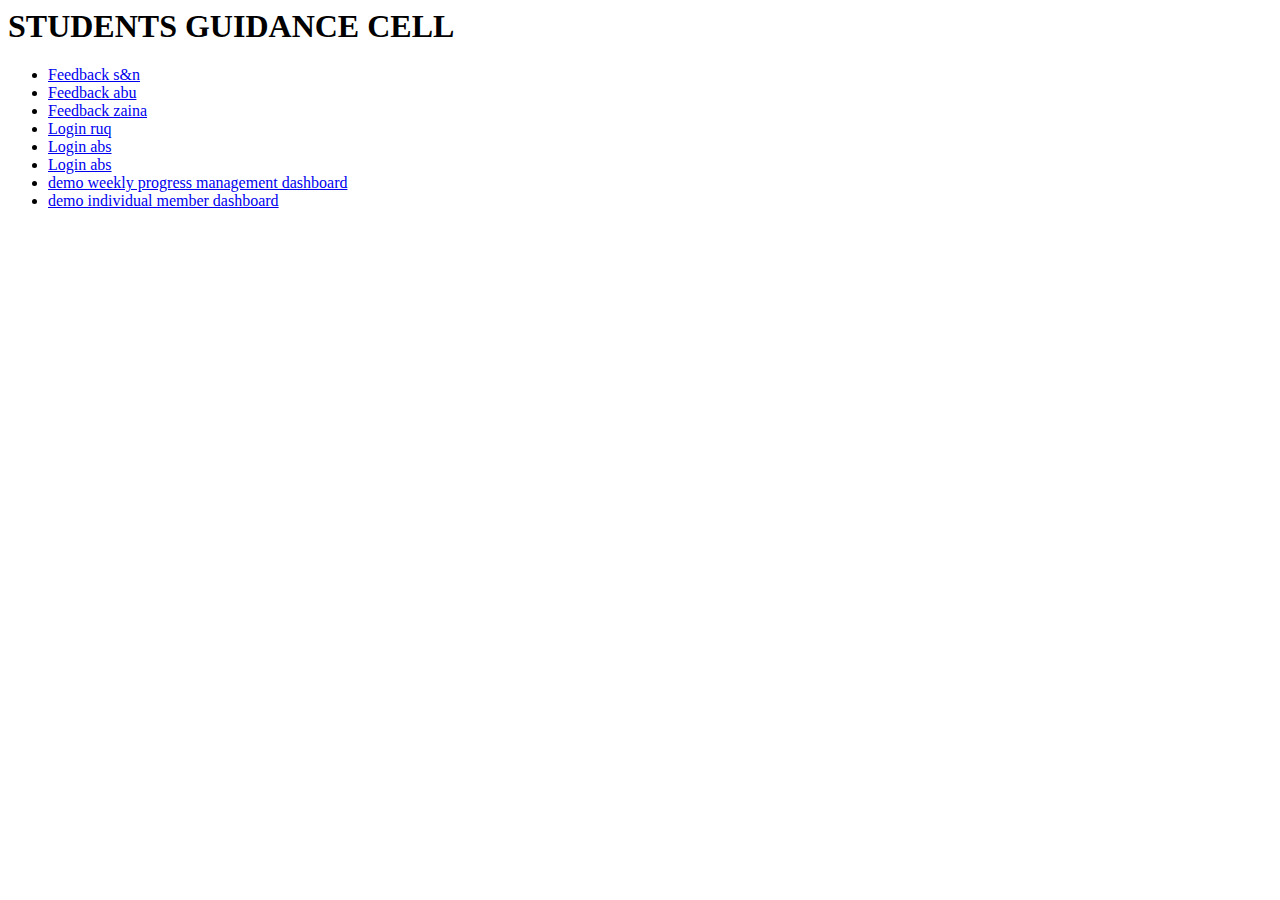
<file: index.html>
<html>
    <h1>STUDENTS GUIDANCE CELL</h1>
    <ul>
    <li><a href = "feedback.html">Feedback s&n</a></li>
    <li><a href = "feedbackabu.html">Feedback abu</a></li>
    <li><a href = "feedbackls.html">Feedback zaina</a></li>
    <li><a href = "LOGINr.HTML">Login ruq</a></li>
    <li><a href = "login.html">Login abs</a></li>
    <li><a href = "login2.html">Login abs</a></li>
    <li><a href = "progress.html">demo weekly progress management dashboard</a></li>
    <li><a href = "dashboard.html">demo individual member dashboard</a></li>
    </ul>
    </html>
</file>
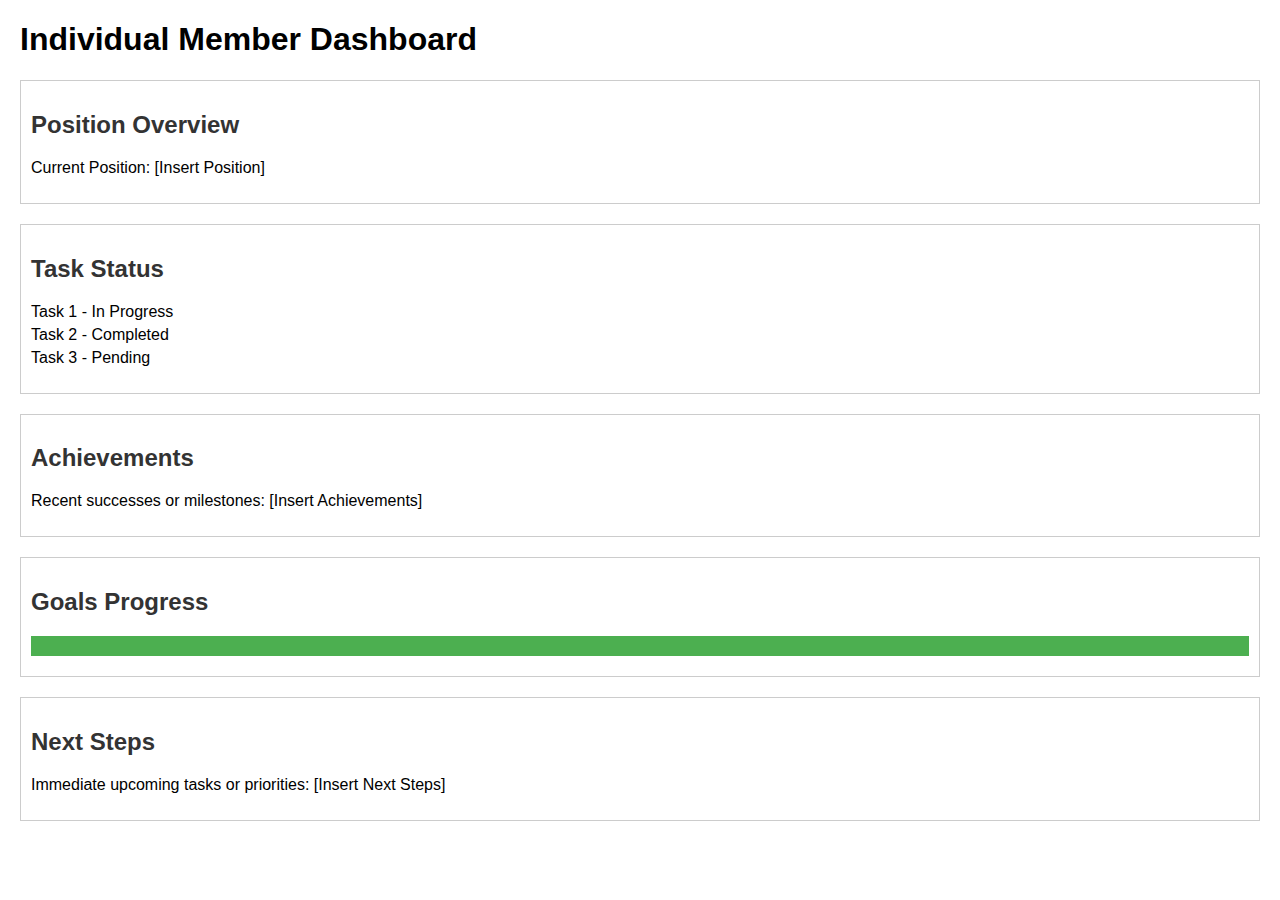
<file: dashboard.html>
<!DOCTYPE html>
<html lang="en">

<head>
    <meta charset="UTF-8">
    <meta name="viewport" content="width=device-width, initial-scale=1.0">
    <title>Individual Member Dashboard</title>
    <link rel="stylesheet" href="dstyle.css">
</head>

<body>

    <h1>Individual Member Dashboard</h1>

    <section>
        <h2>Position Overview</h2>
        <p>Current Position: [Insert Position]</p>
    </section>

    <section>
        <h2>Task Status</h2>
        <ul>
            <li>Task 1 - In Progress</li>
            <li>Task 2 - Completed</li>
            <li>Task 3 - Pending</li>
        </ul>
    </section>

    <section>
        <h2>Achievements</h2>
        <p>Recent successes or milestones: [Insert Achievements]</p>
    </section>

    <section>
        <h2>Goals Progress</h2>
        <div class="progress-bar">
            <div class="progress-fill"></div>
        </div>
    </section>

    <section>
        <h2>Next Steps</h2>
        <p>Immediate upcoming tasks or priorities: [Insert Next Steps]</p>
    </section>

</body>

</html>
</file>
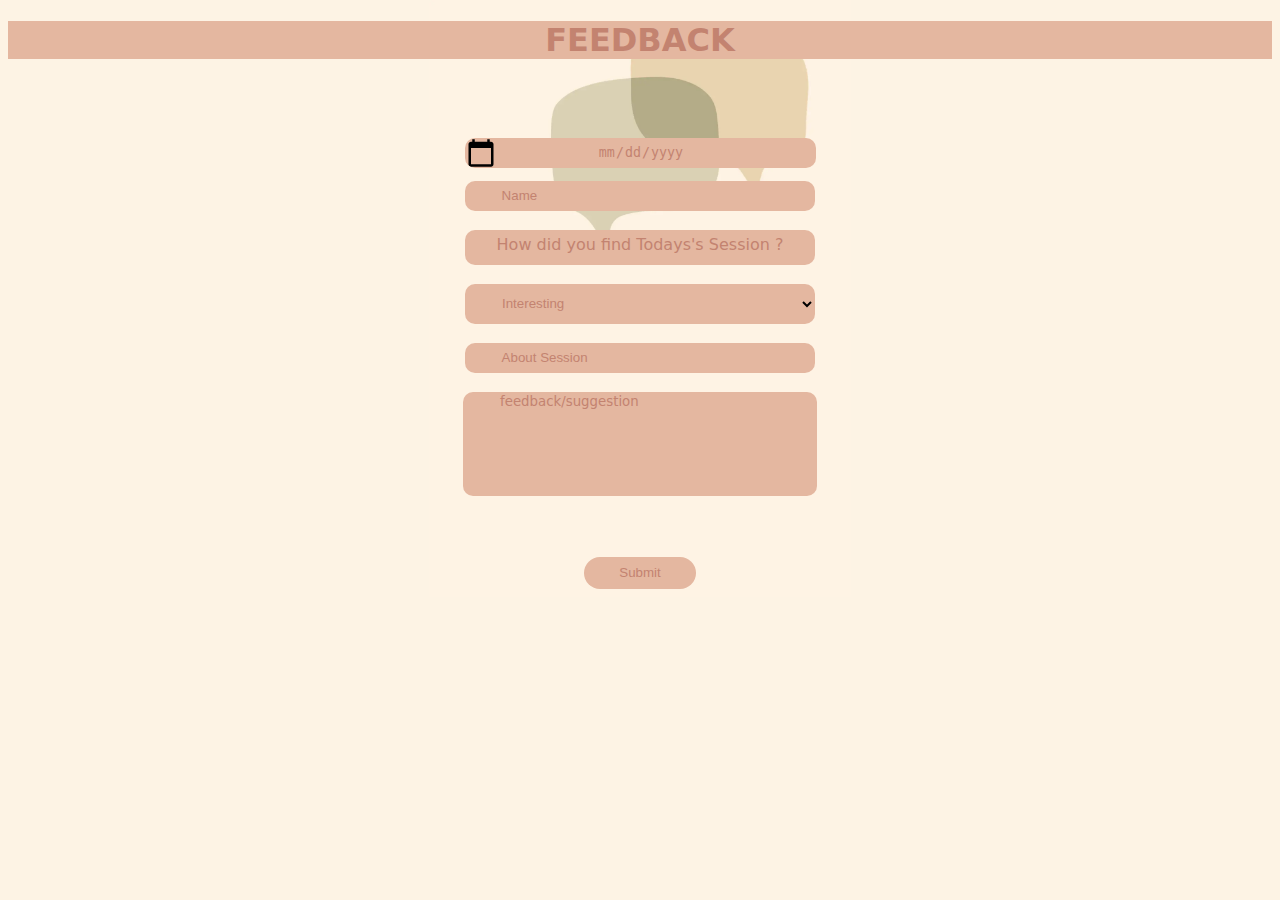
<file: feedback.html>
<!DOCTYPE html>
<html lang="en">
<head>
    <meta charset="UTF-8">
    <meta name="viewport" content="width=device-width, initial-scale=1.0">
    <title>FEEDBACK</title>
    <link rel="stylesheet" href="fstyle.css">
</head>
<body>
    <h1>FEEDBACK</h1>
    <br><br><br>
    <form action="/action.php">
        <span class="datepicker-toggle">
            <span class="datepicker-toggle-button"></span>
            <input type="date" class="datepicker-input">
          </span>
        <br><br>
        <input id="namabt" type="text" placeholder="Name">
        <br><br>
        <label>How did you find Todays's Session ?</label>
        <br>
        <select name="review" >
            <option value="Interesting">Interesting</option>
            <option value="Informative">Informative</option>
            <option value="Engaging">Engaging</option>
            <option value="Boring">Boring</option>
        </select>
        <br><br>
        <input id="namabt" type="text" placeholder="About Session">
        <br><br>
        <textarea id="writearea" placeholder="feedback/suggestion"></textarea>
        <br><br>
        <br><br>
        <input id="submitbutton" type="submit">
    </form>
</body>
</html>
</file>
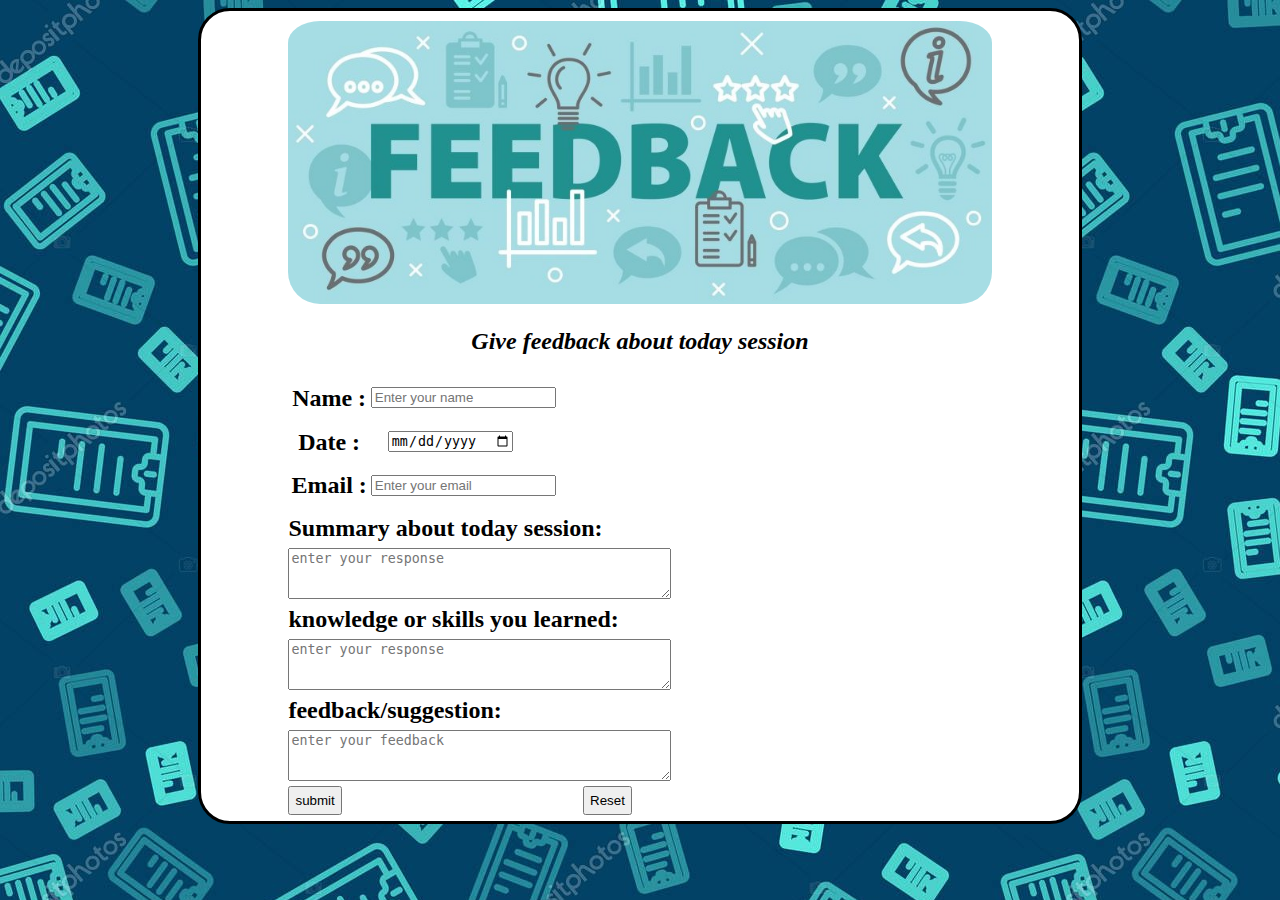
<file: feedbackabu.html>
<!DOCTYPE html>
<html lang="en">
<head>
    <meta charset="UTF-8">
    <meta name="viewport" content="width=device-width, initial-scale=1.0">
    <title>feedback</title>
    <link rel="stylesheet" href="astyle.css">
</head>
<body>

    <div class="out">
        <center>
            <img src="feedb.jpg">
            
        </center>
        <center>
            <h2><i>Give feedback about today session</i></h2>
        </center>
    <div class="three">
    <table>
        <form action="#">
            <tr class="0ne">
                <th><h2>Name :</h2></th><th><input type="text" placeholder="Enter your name"></th>
            </tr>
            <tr class="two">
                <th><h2>Date :</h2></th><th class="s"><input type="date"></th>
            </tr>
            <tr>
                <th><h2>Email :</h2></th><th><input type="email" placeholder="Enter your email"></th>
            </tr>

            
        </form>
       
    </table>
    
    
    <form action="#">
        <label><h2>Summary about today session:</h2></label>
        
        <textarea name="feedback" rows="3" cols="45" placeholder="enter your response"></textarea>
        <h2>knowledge or skills you learned:</h2>
        <textarea name="feedback" rows="3" cols="45" placeholder="enter your response"></textarea>
        
        <h2>feedback/suggestion:</h2>
        <textarea name="feedback" rows="3" cols="45" placeholder="enter your feedback"></textarea>

    </form>
    <div class="button">
    <button class="ru" type="submit">submit</button>
    <button class="su" type="reset">Reset</button>
    </div>

    </div>


    </div>
</body>
</html>
</file>
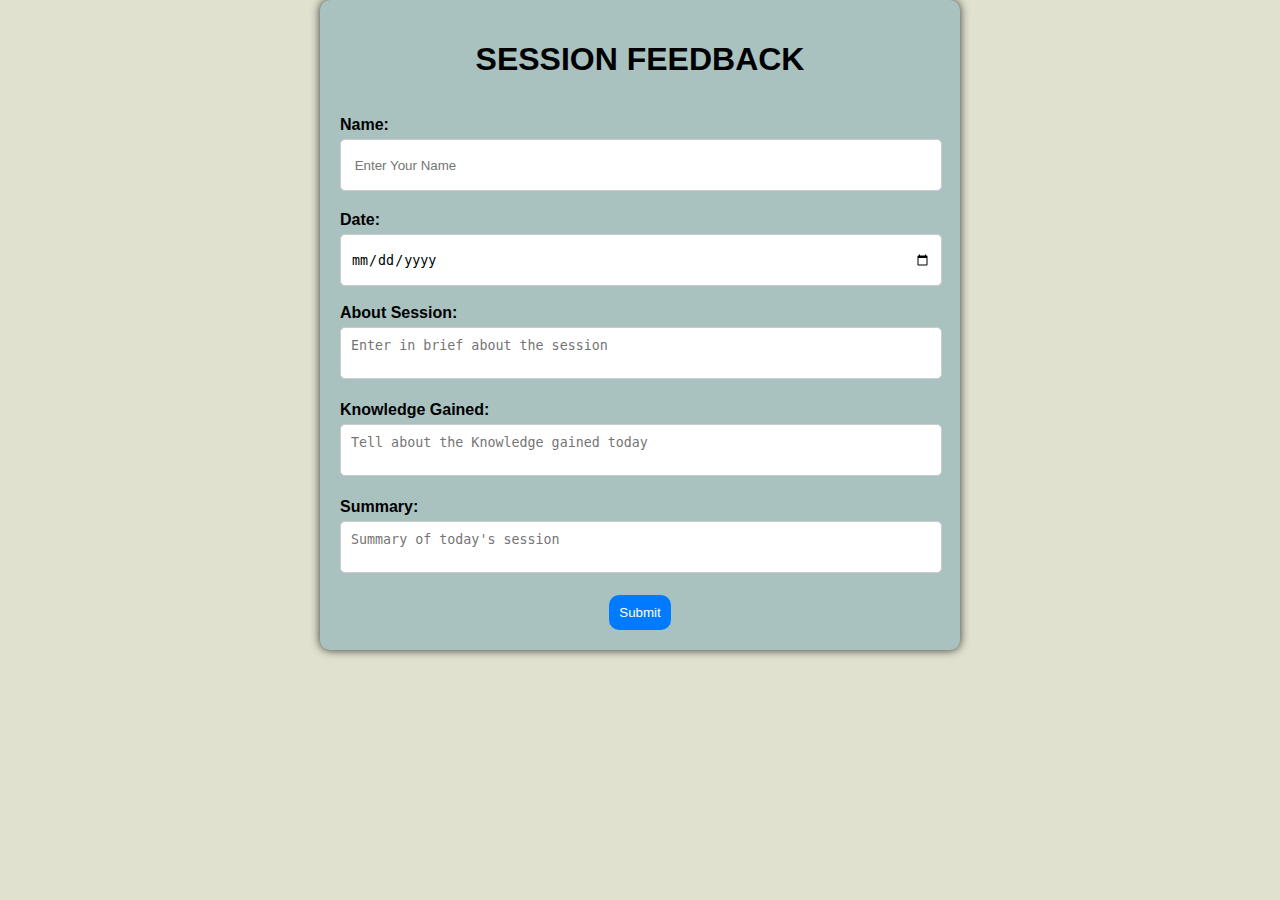
<file: feedbackls.html>
<!DOCTYPE html>
<html lang="en">
<head>
    <meta charset="UTF-8">
    <meta name="viewport" content="width=device-width, initial-scale=1.0">
    <link rel="stylesheet" href="ls.css">
    <title>Feedback Form</title>
</head>
<body>
    <div class="container">
        <h1>SESSION FEEDBACK</h1>
        <br>
        <form>
            <div class="name1">
                <label for="name">Name:</label>
                
                <input type="text" id="name" name="name" placeholder=" Enter Your Name" required>
            </div>
            <div class="date1">
                <label for="date">Date:</label>
                <input type="date" id="date" name="date"  required>
            </div>
            <br>
            <div class="session1">
                <label for="about-session">About Session:</label>
                <textarea id="about-session" name="about-session" rows="2" placeholder="Enter in brief about the session" required></textarea>
            </div>
            <br>
            <div class="knowledge1">
                <label for="knowledge">Knowledge Gained:</label>
                <textarea id="knowledge" name="knowledge" rows="2" placeholder="Tell about the Knowledge gained today" required></textarea>
            </div>
            <br>
            <div class="summary1">
                <label for="summary">Summary:</label>
                <textarea id="summary" name="summary" rows="2" placeholder="Summary of today's session " required></textarea>
            </div>
            <br>
            <div class="grid">
                <button type="submit">Submit</button>
            </div>
        </form>
    </div>
</body>
</html>
</file>
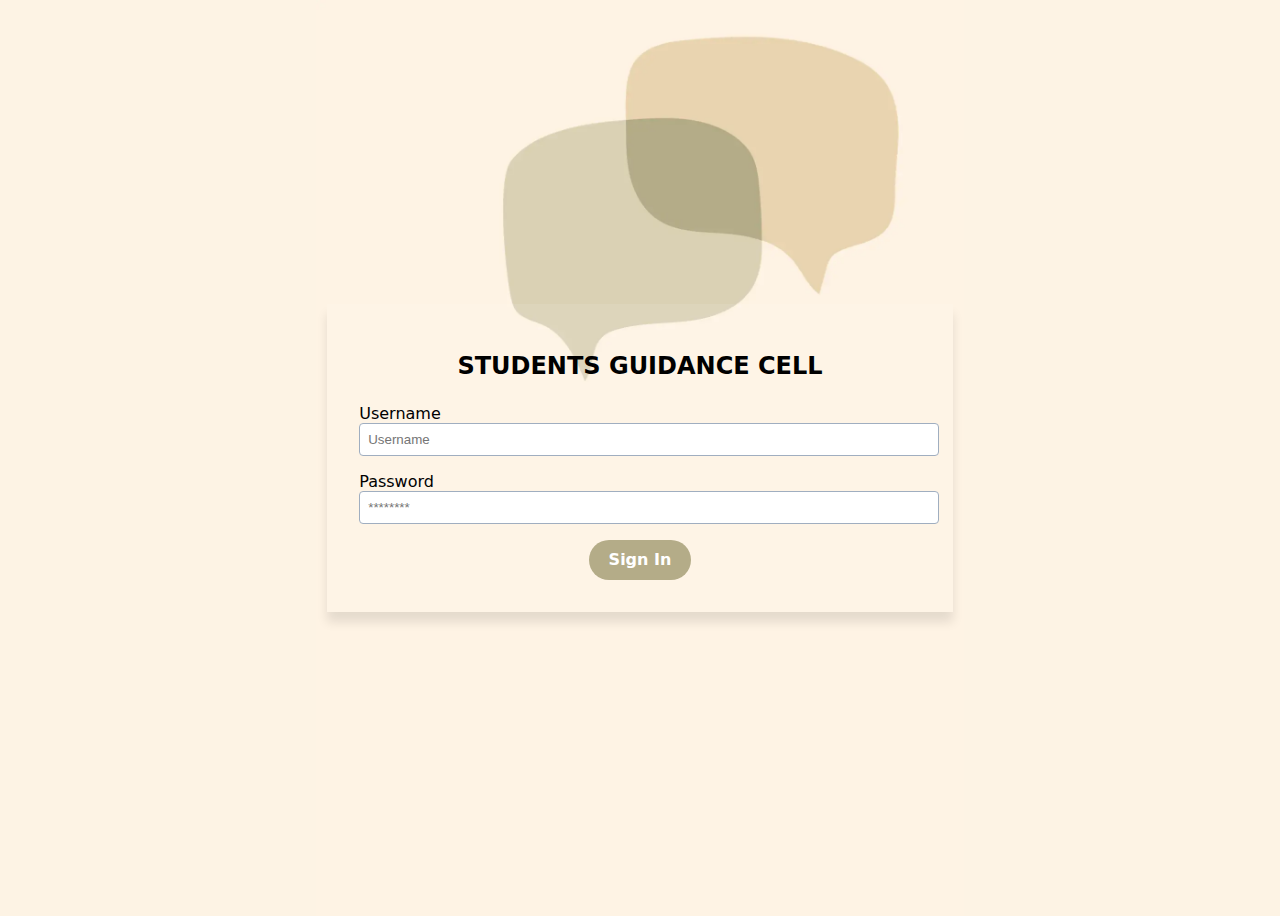
<file: login.html>
<!DOCTYPE html>
<html lang="en">
<head>
  <meta charset="utf-8">
  <meta content="width=device-width, initial-scale=1.0" name="viewport">
  <title>Students Guidance Cell Login</title>
  <link rel="stylesheet" href="lstyle.css">
</head>
<body class="bg-blue-800 text-white h-screen flex items-center justify-center">
  <div class="w-full max-w-xs">
    <form class="login-form">
      <h1 class="form-title">STUDENTS GUIDANCE CELL</h1>
      <label for="username">Username</label>
      <input id="username" class="input-field" type="text" placeholder="Username">
      <label for="password">Password</label>
      <input id="password" class="input-field" type="password" placeholder="********">
      <div class="button-section">
        <button class="signin-button" type="button">Sign In</button>
      </div>
      
    </form>
  </div>
</body>
</html>
</file>
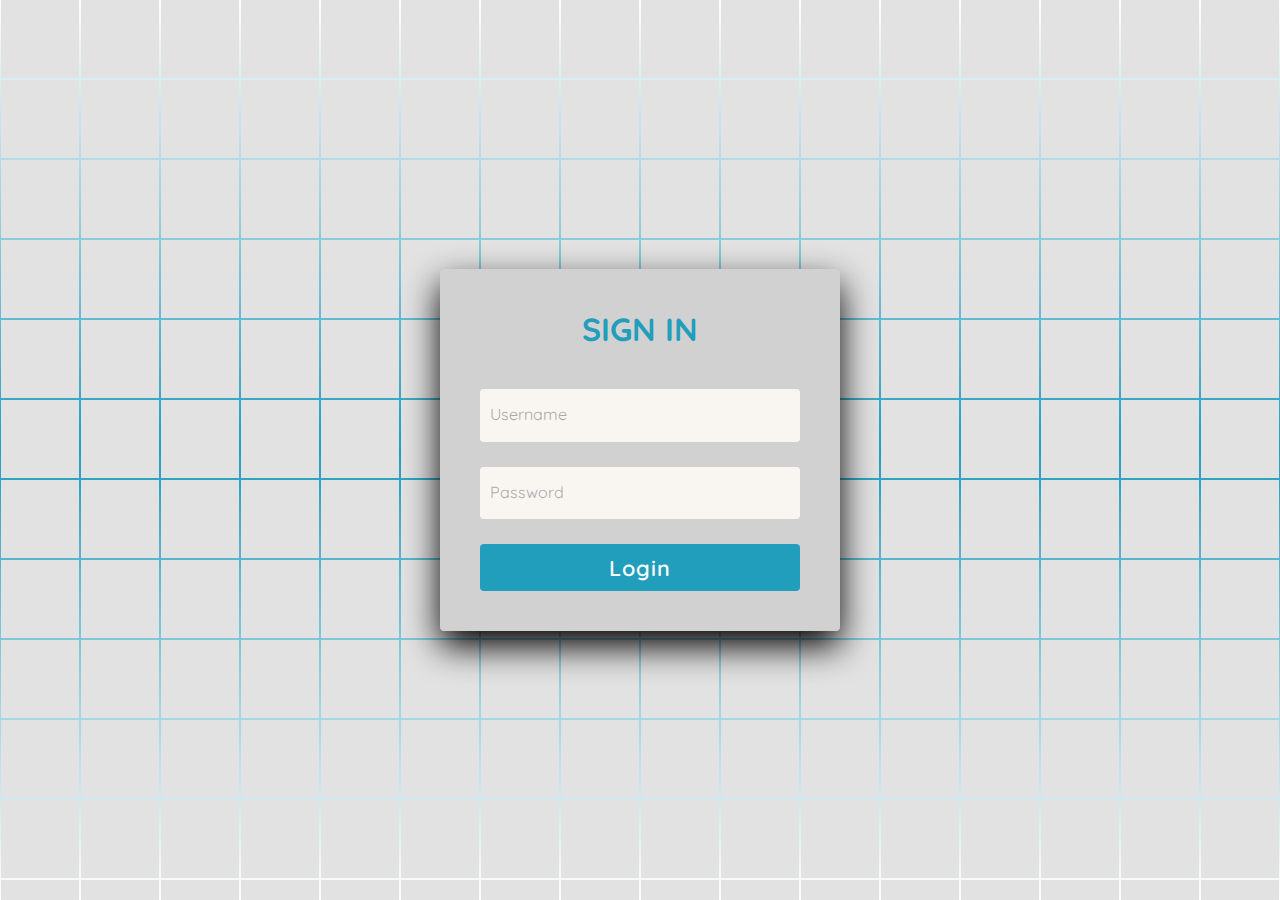
<file: login2.html>
<!doctype html>

<html lang="en"> 

 <head> 

  <meta charset="UTF-8"> 

  <title>SGC Login</title> 

  <link rel="stylesheet" href="styles2.css"> 

 </head> 

 <body> <!-- partial:index.partial.html --> 

  <section> <span></span> <span></span> <span></span> <span></span> <span></span> <span></span> <span></span> <span></span> <span></span> <span></span> <span></span> <span></span> <span></span> <span></span> <span></span> <span></span> <span></span> <span></span> <span></span> <span></span> <span></span> <span></span> <span></span> <span></span> <span></span> <span></span> <span></span> <span></span> <span></span> <span></span> <span></span> <span></span> <span></span> <span></span> <span></span> <span></span> <span></span> <span></span> <span></span> <span></span> <span></span> <span></span> <span></span> <span></span> <span></span> <span></span> <span></span> <span></span> <span></span> <span></span> <span></span> <span></span> <span></span> <span></span> <span></span> <span></span> <span></span> <span></span> <span></span> <span></span> <span></span> <span></span> <span></span> <span></span> <span></span> <span></span> <span></span> <span></span> <span></span> <span></span> <span></span> <span></span> <span></span> <span></span> <span></span> <span></span> <span></span> <span></span> <span></span> <span></span> <span></span> <span></span> <span></span> <span></span> <span></span> <span></span> <span></span> <span></span> <span></span> <span></span> <span></span> <span></span> <span></span> <span></span> <span></span> <span></span> <span></span> <span></span> <span></span> <span></span> <span></span> <span></span> <span></span> <span></span> <span></span> <span></span> <span></span> <span></span> <span></span> <span></span> <span></span> <span></span> <span></span> <span></span> <span></span> <span></span> <span></span> <span></span> <span></span> <span></span> <span></span> <span></span> <span></span> <span></span> <span></span> <span></span> <span></span> <span></span> <span></span> <span></span> <span></span> <span></span> <span></span> <span></span> <span></span> <span></span> <span></span> <span></span> <span></span> <span></span> <span></span> <span></span> <span></span> <span></span> <span></span> <span></span> <span></span> <span></span> <span></span> <span></span> <span></span> <span></span> <span></span> <span></span> <span></span> <span></span> <span></span> <span></span> <span></span> <span></span> <span></span> <span></span> <span></span> <span></span> <span></span> <span></span> <span></span> <span></span> <span></span> <span></span> <span></span> <span></span> <span></span> <span></span> <span></span> <span></span> <span></span> <span></span> <span></span> <span></span> <span></span> <span></span> <span></span> <span></span> <span></span> <span></span> <span></span> <span></span> <span></span> <span></span> <span></span> <span></span> <span></span> <span></span> <span></span> <span></span> <span></span> <span></span> <span></span> <span></span> <span></span> <span></span> <span></span> <span></span> <span></span> <span></span> <span></span> <span></span> <span></span> <span></span> <span></span> <span></span> <span></span> <span></span> <span></span> <span></span> <span></span> <span></span> <span></span> <span></span> <span></span> <span></span> <span></span> <span></span> <span></span> <span></span> <span></span> <span></span> <span></span> <span></span> <span></span> <span></span> <span></span> <span></span> <span></span> <span></span> <span></span> <span></span> <span></span> <span></span> <span></span> <span></span> <span></span> <span></span> <span></span> <span></span> <span></span> <span></span> <span></span> <span></span> <span></span> <span></span> <span></span> <span></span> <span></span> <span></span> <span></span> <span></span> <span></span> <span></span> 

   <div class="signin"> 

    <div class="content"> 

     <h2>Sign In</h2> 

     <div class="form"> 

      <div class="inputBox"> 

       <input type="text" required> <i>Username</i> 

      </div> 

      <div class="inputBox"> 

       <input type="password" required> <i>Password</i> 

      </div> 

      <div class="inputBox"> 

       <input type="submit" value="Login"> 

      </div> 

     </div> 

    </div> 

   </div> 

  </section> <!-- partial --> 

 </body>

</html>
</file>
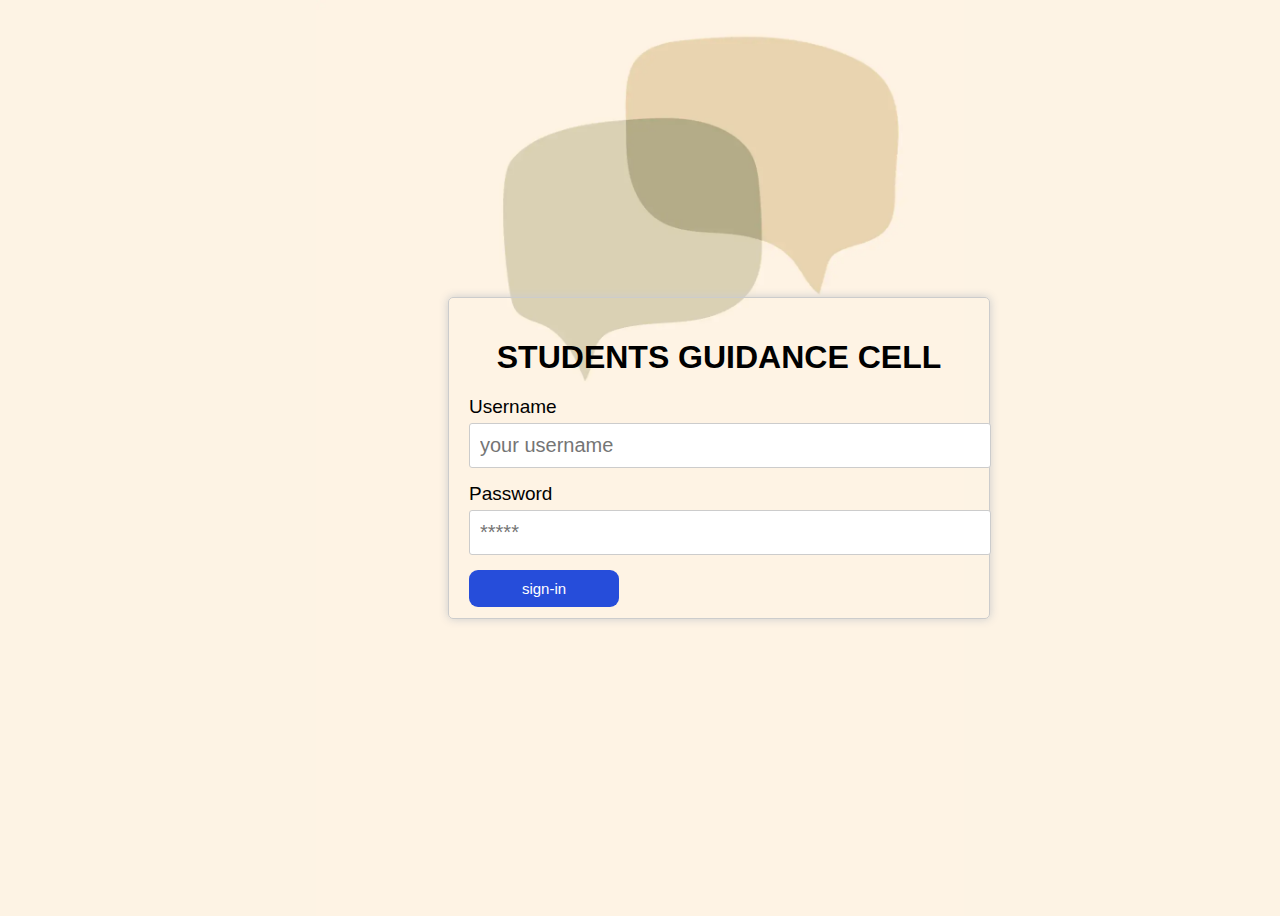
<file: LOGINr.HTML>
<!DOCTYPE html>
<html lang="en">
<head>
    <meta charset="UTF-8">
    <meta name="viewport" content="width=device-width, initial-scale=1.0">
    <title>STUDENTS GUIDANCE CELL</title>
    <link rel="stylesheet" href="STYLESr.CSS">
</head>
<body>
    <div class="login-container">
        <h1 class="login-title">STUDENTS GUIDANCE CELL</h1>
        <form class="login-form">
            <div class="form-group">
                <label for="username">Username</label>
                <input type="text" id="username"placeholder="your username" name="username" required>
            </div>
            <div class="form-group">
                <label for="password">Password</label>
                <input type="password" id="password"placeholder="*****" name="password" required>
            </div>
            
            <button type="submit" class="login-btn">sign-in</button>
        </form>
    </div>
</body>
</html>
</file>
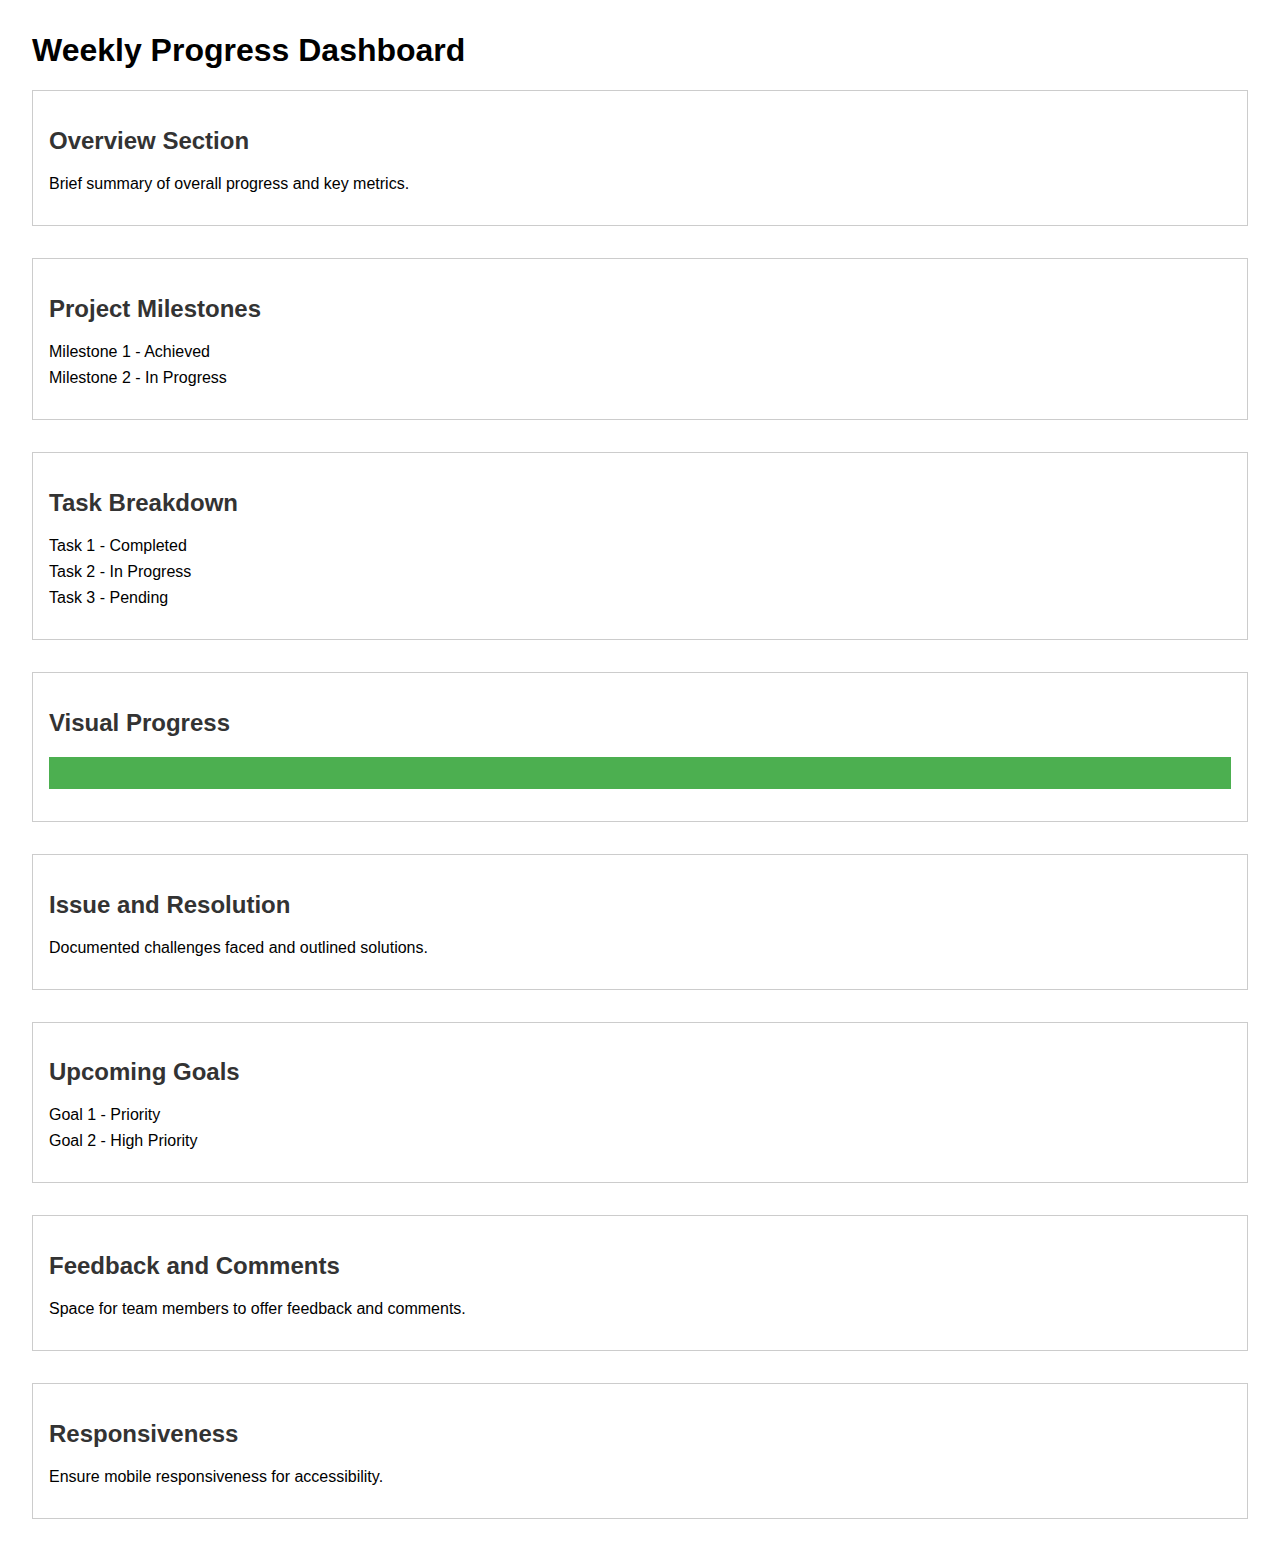
<file: progress.html>
<!DOCTYPE html>
<html lang="en">

<head>
    <meta charset="UTF-8">
    <meta name="viewport" content="width=device-width, initial-scale=1.0">
    <title>Weekly Progress Dashboard</title>
    <link rel="stylesheet" href="pstyle.css">
</head>

<body>

    <h1>Weekly Progress Dashboard</h1>

    
<section>
    <h2>Overview Section</h2>
    <p>Brief summary of overall progress and key metrics.</p>
  </section>
  
  <section>
    <h2>Project Milestones</h2>
    <ul>
        <li>Milestone 1 - Achieved</li>
        <li>Milestone 2 - In Progress</li>
    </ul>
  </section>
  
  <section>
    <h2>Task Breakdown</h2>
    <ul>
        <li>Task 1 - Completed</li>
        <li>Task 2 - In Progress</li>
        <li>Task 3 - Pending</li>
    </ul>
  </section>
  
  <section>
    <h2>Visual Progress</h2>
    <div class="progress-bar">
        <div class="progress-fill"></div>
    </div>
  </section>
  
  <section>
    <h2>Issue and Resolution</h2>
    <p>Documented challenges faced and outlined solutions.</p>
  </section>
  
  <section>
    <h2>Upcoming Goals</h2>
    <ul>
        <li>Goal 1 - Priority</li>
        <li>Goal 2 - High Priority</li>
    </ul>
  </section>
  
  <section>
    <h2>Feedback and Comments</h2>
    <p>Space for team members to offer feedback and comments.</p>
  </section>
  
  <section>
    <h2>Responsiveness</h2>
    <p>Ensure mobile responsiveness for accessibility.</p>
  </section>
</body>

</html>
</file>
<file: dstyle.css>
body {
    font-family: Arial, sans-serif;
    margin: 20px;
}

section {
    border: 1px solid #ccc;
    padding: 10px;
    margin-bottom: 20px;
}

h2 {
    color: #333;
}

ul {
    list-style-type: none;
    padding: 0;
}

li {
    margin-bottom: 5px;
}

.progress-bar {
    height: 20px;
    background-color: #eee;
    margin-bottom: 10px;
}

.progress-fill {
    height: 100%;
    background-color: #4caf50;
}
</file>
<file: fstyle.css>
body{
  font-family: -apple-system, system-ui, system-ui, "Segoe UI", Roboto, "Helvetica Neue", "Fira Sans", Ubuntu, Oxygen, "Oxygen Sans", Cantarell, "Droid Sans", "Apple Color Emoji", "Segoe UI Emoji", "Segoe UI Symbol", "Lucida Grande", Helvetica, Arial, sans-serif;
  background-image:url("img1.webp");
  background-size:contain;
  background-position :center;
  background-repeat: no-repeat;
  background-color:#FDF3E4;
}
h1{
    text-align:center;
    font-size:xx-large;
    background-color:#E4B7A0;
    color:#C38370;
}

form{
  text-align:center;
  font-weight:500;
} 
textarea{
  font-family: -apple-system, system-ui, system-ui, "Segoe UI", Roboto, "Helvetica Neue", "Fira Sans", Ubuntu, Oxygen, "Oxygen Sans", Cantarell, "Droid Sans", "Apple Color Emoji", "Segoe UI Emoji", "Segoe UI Symbol", "Lucida Grande", Helvetica, Arial, sans-serif;
}

#submitbutton{
  border-radius:30px;
  color:#C38370;
  background-color:#E4B7A0;
  border:none;
  width: 100px;
  height: 30px;
  box-sizing: content-box;
} 
#namabt{
  background-color:#E4B7A0;
  -webkit-text-fill-color:#C38370;
  box-sizing: border-box;
  border: none;
  width: 350px;
  height:30px;
  border-radius:10px;
  text-indent:10%
}

#writearea{
  resize: none;
  -webkit-text-fill-color:#C38370;
  background-color:#E4B7A0;
  box-sizing:content-box;
  border:none;
  width: 350px;
  height:100px;
  border-radius:10px;
  text-indent:10%;
}

select{
  border:none;
  border-radius:10px;
  text-indent:10%;
  width: 350px;
  height:40px;
  -webkit-text-fill-color:#C38370;
  background-color:#E4B7A0;
}

label{
  display:block;
  width: 350px;
  height:30px;
  color:#C38370;
  background-color:#E4B7A0;
  border-radius: 10px;
  padding-top:5px;
  margin:0 auto;
}


.datepicker-toggle {
  
  display: inline-block;
  position: relative;
  width: 350px;
  height: 20px;
}
.datepicker-toggle-button {
  
  left:100%;
  top: 100%;
  width:25px ;
  height: 25px;
  background-image: url('data:image/svg+xml;base64,...');
}

.datepicker-input {
 
  position: absolute;
  left:0;
  top:0;
  width: 100%;
  height: 100%;
  opacity:100;
  cursor: pointer;
  box-sizing:content-box;
  border:none;
  border-radius:10px;
  text-align:center;
  color:#E4B7A0;
  -webkit-text-fill-color:#C38370;
  background-color: #E4B7A0;
  width: 350px;
  height:30px;
}
.datepicker-input::-webkit-calendar-picker-indicator {
  
  position:absolute;
  left: 0;
  top: 0;
  width: 100%;
  height: 100%;
  margin: 0;
  padding: 0;
  cursor: pointer;
}
</file>
<file: astyle.css>
body{
    background-color: aqua;
    background-image: url(depositphotos_412741846-stock-illustration-green-line-clipboard-checklist-icon.jpg);
    color: black;
}
.out{


    background-color: white;
    color: black;
    width: auto;
    margin-right: 15%;
    margin-left: 15%;
    margin-bottom: auto;
    border-width: 3px;
    border-color: black;
    border-radius: 32px;
    border-style: solid;
    padding-bottom: 10px;


}
.name{
    padding-left: 10%;
}
.three{
 padding-left: 10%;
 line-height: 0%;
}
h1{
    background-color: plum;
    border-radius: 35px;
    display: block;
    padding-top: 20px;
    padding-bottom: 20px;
    margin-bottom: 20px;
}
.one{
    display:block;
}
.s{
    padding-right: 10%;
}
.button{
    height: 20px;
    width: auto;
    padding-top: 5px;
    padding-bottom: 5px;
}
.su{
    margin-left: 30%;
    padding: 5px;

}

img{
    border-radius: 32px;
    width: 80%;
    height: 20%;
    padding-top: 10px;
}
.ru{
    padding: 5px;
}
button{
    cursor: pointer;
}
button:hover
{
    box-shadow: 0 0 5px cyan,
    0 0 25px cyan, 0 0 50px cyan,
    0 0 100px cyan, 0 0 200px cyan;
    background-color: cyan;
    color:white
}
</file>
<file: ls.css>
body {
    font-family: Arial, sans-serif;
    background-color: #e1e1cf;
    margin: 0;
    padding: 0;
}

.container {
    max-width: 600px;
    margin: 0 auto;
    padding: 20px;
    background-color: #a9c2c0;
    border-radius: 10px;
    box-shadow: 0 0 10px rgba(0, 0, 0, 0.792);
}

h1 {
    font-family: Arial, sans-serif;
    text-align: center;
    margin-bottom: 20px;
}

.name1 {
    margin-bottom: 20px;
}

label {
    font-weight: bold;
    display: block;
    margin-bottom: 5px;
    
}




input {
    width: 100%;
    padding: 10px;
    border: 1px solid #ccc;
    border-radius: 5px;
    width: 580px;
    height: 30px;
}


textarea {
    width: 100%;
    padding: 10px;
    border: 1px solid #ccc;
    border-radius: 5px;
}

textarea {
    
    width: 580px;
    height: 30px;
    resize: none;
}
.placeholder {
    text-align: center;
}

button {
    margin:  auto;
    background-color: #007BFF;
    color: #fff;
    padding: 10px 10px;
    border: none;
    border-radius: 10px;
    cursor: pointer;
}

.grid {
    display: grid;
    place-items: center;
}

button:hover {
    margin: 0;
    align-content: center;
    align-items: center;
    background-color: #0056b3;
}
</file>
<file: lstyle.css>
body {
    display: flex;
    align-items: center;
    font-family: -apple-system, system-ui, system-ui, "Segoe UI", Roboto, "Helvetica Neue", "Fira Sans", Ubuntu, Oxygen, "Oxygen Sans", Cantarell, "Droid Sans", "Apple Color Emoji", "Segoe UI Emoji", "Segoe UI Symbol", "Lucida Grande", Helvetica, Arial, sans-serif;
    justify-content: center;
    background-image:url("img1.webp");
    background-size:contain;
    background-position :center;
    background-repeat: no-repeat;
    background-color:#FDF3E4;
    height: 100vh;
    
  }
  
  .login-form {
    background-color: rgba(255, 255, 255, 0.1);;
    box-shadow: 0 10px 10px rgba(0, 0, 0, 0.1);
    border-radius: 0.375;
    padding: 2rem;
  }
  
  .form-title {
    font-weight: bold;
    color: #000;
    font-size: 1.5rem;
    margin-bottom: 1.5rem;
    text-align: center;
  }
  
  .input-field {
    width: 100%;
    height: 200%;
    padding: 0.5rem;
    margin-bottom: 1rem;
    border: 1px solid #a0aec0;
    border-radius: 0.25rem;
  }
  
  .checkbox-section {
    margin-bottom: 1rem;
  }
  
  .form-checkbox {
    display: flex;
    align-items: center;
  }
  
  .checkbox {
    margin-right: 0.5rem;
  }
  
  .checkbox-text {
    font-size: 0.875rem;
  }
  
  .button-section {
    display: flex;
    justify-content: center;
  }
  
  .signin-button{
    align-items: center;
    background-color: #B4AC88;
    border: 0;
    border-radius: 50px;
    box-sizing: border-box;
    color: #ffffff;
    cursor: pointer;
    display: inline-flex;
    font-family: -apple-system, system-ui, system-ui, "Segoe UI", Roboto, "Helvetica Neue", "Fira Sans", Ubuntu, Oxygen, "Oxygen Sans", Cantarell, "Droid Sans", "Apple Color Emoji", "Segoe UI Emoji", "Segoe UI Symbol", "Lucida Grande", Helvetica, Arial, sans-serif;
    font-size: 16px;
    font-weight: 600;
    justify-content: center;
    line-height: 20px;
    max-width: 480px;
    min-height: 40px;
    min-width: 0px;
    overflow: hidden;
    padding: 0px;
    padding-left: 20px;
    padding-right: 20px;
    text-align: center;
    touch-action: manipulation;
    transition: background-color 0.167s cubic-bezier(0.4, 0, 0.2, 1) 0s, box-shadow 0.167s cubic-bezier(0.4, 0, 0.2, 1) 0s, color 0.167s cubic-bezier(0.4, 0, 0.2, 1) 0s;
    user-select: none;
    -webkit-user-select: none;
    vertical-align: middle;
  }
  
  .signin-button:hover,
  .signin-button:focus { 
    background-color: #EAD4AF;
    color: #ffffff;
  }
  
  .signin-button:active {
    background: #09223b;
    color: rgb(255, 255, 255, .7);
  }
  
  .signin-button:disabled { 
    cursor: not-allowed;
    background: rgba(0, 0, 0, .08);
    color: rgba(0, 0, 0, .3);
  }
  }
  
  .text-section {
    text-align: center;
    font-size: 0.75rem;
    margin-top: 1rem;
  }
  
  .text-link {
    color: white;
    text-decoration: underline;
    margin-right: 0.5rem;
  }
  
  .text-span {
    color: white;
  }
</file>
<file: styles2.css>
@import url('https://fonts.googleapis.com/css2?family=Quicksand:wght@300;400;500;600;700&display=swap');
*
{
  margin: 0;
  padding: 0;
  box-sizing: border-box;
  font-family: 'Quicksand', sans-serif;
}
body 
{
  display: flex;
  justify-content: center;
  align-items: center;
  min-height: 100vh;
  background: #fff;
}
section 
{
  position: absolute;
  width: 100vw;
  height: 100vh;
  display: flex;
  justify-content: center;
  align-items: center;
  gap: 2px;
  flex-wrap: wrap;
  overflow: hidden;
}
section::before 
{
  content: '';
  position: absolute;
  width: 100%;
  height: 100%;
  background: linear-gradient(#fff,#219EBC,#FFF);
  animation: animate 5s linear infinite;
}
@keyframes animate 
{
  0%
  {
    transform: translateY(-100%);
  }
  100%
  {
    transform: translateY(100%);
  }
}
section span 
{
  position: relative;
  display: block;
  width: calc(6.25vw - 2px);
  height: calc(6.25vw - 2px);
  background: #E2E2E2;
  z-index: 2;
  transition: 1.5s;
}
section span:hover 
{
  background: #219EBC;
  transition: 0s;
}

section .signin
{
  position: absolute;
  width: 400px;
  background: #d1d1d1;  
  z-index: 1000;
  display: flex;
  justify-content: center;
  align-items: center;
  padding: 40px;
  border-radius: 4px;
  box-shadow: 0 15px 35px rgba(0,0,0,9);
}
section .signin .content 
{
  position: relative;
  width: 100%;
  display: flex;
  justify-content: center;
  align-items: center;
  flex-direction: column;
  gap: 40px;
}
section .signin .content h2 
{
  font-size: 2em;
  color: #219EBC;
  text-transform: uppercase;
}
section .signin .content .form 
{
  width: 100%;
  display: flex;
  flex-direction: column;
  gap: 25px;
}
section .signin .content .form .inputBox
{
  position: relative;
  width: 100%;
}
section .signin .content .form .inputBox input 
{
  position: relative;
  width: 100%;
  background: #F9F6F2;
  border: none;
  outline: none;
  padding: 25px 10px 7.5px;
  border-radius: 4px;
  color: #fff;
  font-weight: 500;
  font-size: 1em;
}
section .signin .content .form .inputBox i 
{
  position: absolute;
  left: 0;
  padding: 15px 10px;
  font-style: normal;
  color: #aaa;
  transition: 0.5s;
  pointer-events: none;
}
.signin .content .form .inputBox input:focus ~ i,
.signin .content .form .inputBox input:valid ~ i
{
  transform: translateY(-7.5px);
  font-size: 0.8em;
  color: #000;
}
.signin .content .form .links 
{
  position: relative;
  width: 100%;
  display: flex;
  justify-content: space-between;
}
.signin .content .form .links a 
{
  color: #000;
  text-decoration: none;
}
.signin .content .form .links a:nth-child(2)
{
  color: #219EBC;
  font-weight: 600;
}
.signin .content .form .inputBox input[type="submit"]
{
  padding: 10px;
  background: #219EBC;
  color: #FFF;
  font-weight: 600;
  font-size: 1.35em;
  letter-spacing: 0.05em;
  cursor: pointer;
}
input[type="submit"]:active
{
  opacity: 0.6;
}
@media (max-width: 900px)
{
  section span 
  {
    width: calc(10vw - 2px);
    height: calc(10vw - 2px);
  }
}
@media (max-width: 600px)
{
  section span 
  {
    width: calc(20vw - 2px);
    height: calc(20vw - 2px);
  }
}
</file>
<file: STYLESr.CSS>
body {
    display:flex;
    align-items: center;
    font-family: Arial, Helvetica, sans-serif;
    justify-content: center;
    background-image: url("img1.webp");
    background-position: center;
    background-size: contain;
    background-repeat: no-repeat;
    background-color: #FDF3E4;
    height: 100vh;
}

.login-container {
  

    color: BLACK;
    width: 500px;
    height: 280px;
    margin: 0 auto;
    padding: 20px;
    border: 1px solid #ccc;
    border-radius: 5px;
    box-shadow: 0 0 10px #ccc;
    position: absolute; 
    top: 35; /* position the box in the middle of the page */
    left: 35%;

   
    
}

.login-title {
    text-align: CENTER;
    margin-bottom: 20px;
}

.login-form {
    display: flex;
    flex-direction: column;
    font-size: 19px;
    
}

.form-group {
    margin-bottom: 15px;
}

.form-group label {
    display: block;
    margin-bottom: 5px;
}

.form-group input {
    width: 100%;
    padding: 10px;
    border: 1px solid #ccc;
    border-radius: 3px;
   font-size: 20px;
}

.login-btn {
    width: 150PX;
    padding: 10px;
    background-color: rgb(38, 77, 218);
    color: white;
    border: none;
    border-radius: 9px;
    cursor: pointer;
    justify-content:center ;
    align-items: center;
    display: flex;
    font-size:15px;
}

.login-btn:hover {
    background-color: rgb(147, 200, 132);
}
</file>
<file: pstyle.css>
body {
    font-family: Arial, sans-serif;
    margin: 2rem;
}

section {
    border: 1px solid #ccc;
    padding: 1rem;
    margin-bottom: 2rem;
}

h2 {
    color: #333;
}

ul {
    list-style-type: none;
    padding: 0;
}

li {
    margin-bottom: 0.5rem;
}

.progress-bar {
    height: 2rem;
    background-color: #eee;
    margin-bottom: 1rem;
}

.progress-fill {
    height: 100%;
    background-color: #4caf50;
}
</file>
